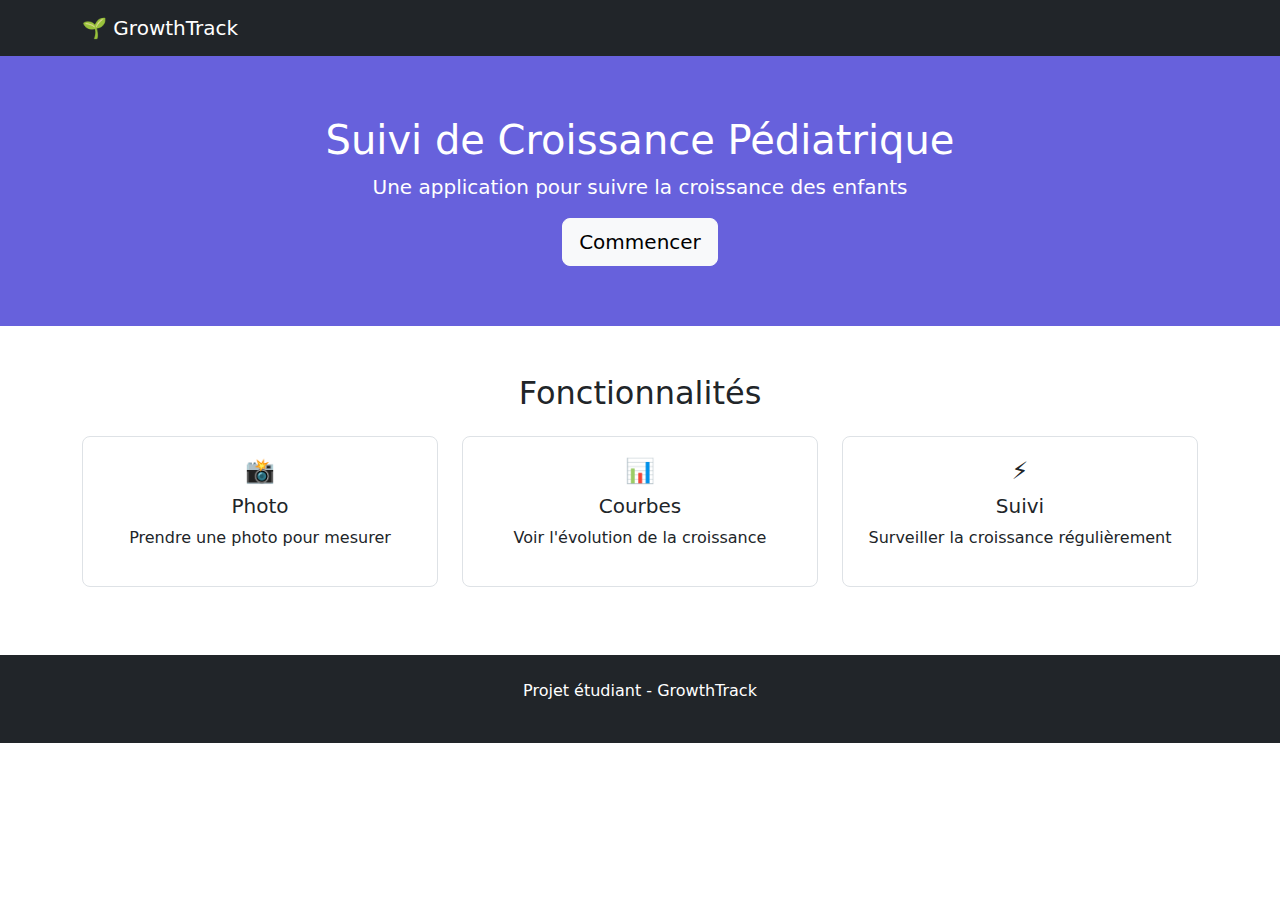
<file: public/index.html>
<!DOCTYPE html>
<html lang="fr">

<head>
  <meta charset="UTF-8" />
  <meta name="viewport" content="width=device-width, initial-scale=1.0" />
  <title>GrowthTrack - Accueil</title>
  <!-- Bootstrap (bib pour simplifier l'utilisation de css) pour un design propre mais standard -->
  <link href="https://cdn.jsdelivr.net/npm/bootstrap@5.3.0/dist/css/bootstrap.min.css" rel="stylesheet" />
  <link rel="stylesheet" href="css/index.css" />
</head>

<body>
  <!-- Navigation -->
  <nav class="navbar navbar-dark bg-dark">
    <div class="container">
      <a class="navbar-brand" href="index.html">🌱 GrowthTrack</a>
    </div>
  </nav>
  <!--navbar: active le style et comportement navbar
    navbar-dark: utilise un texte clair sur un fond sombre
    bg-dark: fond de couleur sombre-->

  <!-- Section hero  -->
  <section class="section-hero">
    <div class="container">
      <h1>Suivi de Croissance Pédiatrique</h1>
      <p class="lead">
        Une application pour suivre la croissance des enfants
      </p>
      <a href="upload_photo.html" class="btn btn-light btn-lg">Commencer</a>
    </div>
  </section>

  <!-- Features  -->
  <section class="container my-5">
    <h2 class="text-center mb-4">Fonctionnalités</h2>

    <div class="row">
      <div class="col-md-4">
        <div class="feature-card">
          <h4>📸</h4>
          <h5>Photo</h5>
          <p>Prendre une photo pour mesurer</p>
        </div>
      </div>

      <div class="col-md-4">
        <div class="feature-card">
          <h4>📊</h4>
          <h5>Courbes</h5>
          <p>Voir l'évolution de la croissance</p>
        </div>
      </div>

      <div class="col-md-4">
        <div class="feature-card">
          <h4>⚡</h4>
          <h5>Suivi</h5>
          <p>Surveiller la croissance régulièrement</p>
        </div>
      </div>
    </div>
  </section>

  <!-- Pied de page standard -->
  <footer class="bg-dark text-white text-center py-4">
    <div class="container">
      <p>Projet étudiant - GrowthTrack</p>
    </div>
  </footer>
  <!-- m:margin
 p:padding
 t:top
 b:bottom
 x:gauche/droite
 y:haut/bas
 0-5: taille (0=0px, 1=4px, 2=8px, 3=16px, 4=24px, 5=48px)
 md: medium 4/12 colonnes-->
</body>

</html>
</file>
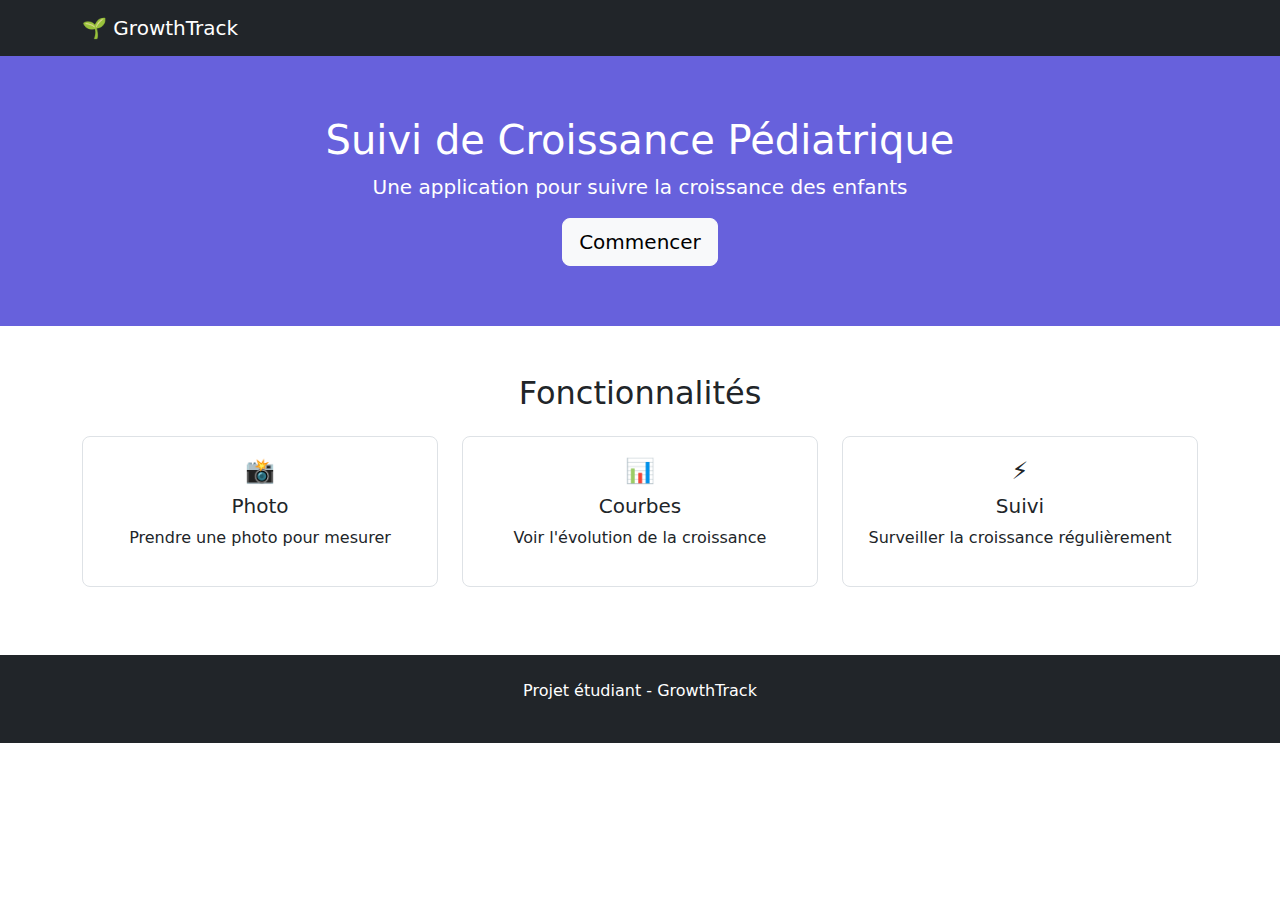
<file: public/measure.html>
<!DOCTYPE html>
<html lang="fr">

<head>
    <meta charset="UTF-8">
    <meta name="viewport" content="width=device-width, initial-scale=1.0">
    <title>GrowthTrack - Mesure</title>
    <link href="https://cdn.jsdelivr.net/npm/bootstrap@5.3.0/dist/css/bootstrap.min.css" rel="stylesheet">
    <style>
        .container-custom {
            max-width: 800px;
            margin: 0 auto;
            padding: 20px;
        }

        #measureCanvas {
            border: 2px solid #007bff;
            cursor: crosshair;
            max-width: 100%;
        }

        /* pourquoi #? : cibler par adresse,
        càd: applique ce style à l'élément qui a id="measureCanvas" */
        .step {
            background: #f8f9fa;
            padding: 15px;
            margin: 10px 0;
        }

        .point {
            position: absolute;
            /*position absolue*/
            width: 10px;
            height: 10px;
            background: red;
            border-radius: 50%;
            /*cercle*/
            transform: translate(-50%, -50%);
        }
    </style>
</head>

<body>
    <nav class="navbar navbar-dark bg-dark">
        <div class="container">
            <a class="navbar-brand" href="index.html">🌱 GrowthTrack</a>
        </div>
    </nav>

    <div class="container-custom">
        <h1 class="text-center mb-4">📏 Mesurer la Taille</h1>

        <div class="step">
            <h5>Étapes :</h5>
            <ol>
                <li><strong>Calibrage :</strong> Clique sur les 4 coins de la feuille A4</li>
                <li><strong>Mesure :</strong> Clique sur la tête et les pieds de l'enfant</li>
            </ol>
        </div>

        <!-- Zone de mesure -->
        <div class="text-center">
            <canvas id="measureCanvas"></canvas>
        </div>

        <!-- Résultats -->
        <div class="step mt-3">
            <h5>Résultat :</h5>
            <p id="result" style="display: none;">
                <strong>📏 Taille estimée : <span id="sizeValue">0</span> cm</strong>
            </p>
        </div>

        <!-- Actions -->
        <div class="text-center mt-4">
            <button id="resetBtn" class="btn btn-outline-danger">🔄 Recommencer</button>
            <button id="saveBtn" class="btn btn-success" disabled>💾 Sauvegarder</button>
            <a href="chart.html" class="btn btn-primary">📊 Voir les courbes</a>
        </div>
    </div>

    <script>
        // === ÉTAPE 1 : RÉCUPÉRER LES ÉLÉMENTS ===
        const canvas = document.getElementById('measureCanvas');
        const ctx = canvas.getContext('2d');
        /*dessiner en 2d sur canvas*/
        const resetBtn = document.getElementById('resetBtn');
        const saveBtn = document.getElementById('saveBtn');

        // Éléments d'affichage
        const sizeValueSpan = document.getElementById('sizeValue');
        const resultDiv = document.getElementById('result');

        // === ÉTAPE 2 : VARIABLES POUR STOCKER LES POINTS ===
        let a4Points = [];  // tableau pour les 4 coins de la feuille A4
        let childPoints = []; // tableau pour la tête et les pieds

        // === ÉTAPE 3 : CHARGER L'IMAGE SAUVEGARDÉE ===
        const savedPhoto = localStorage.getItem('photo');
        /*récupération de la photo */
        if (savedPhoto) {
            const img = new Image();
            img.onload = function () {
                // Ajuster le canvas à la taille de l'image
                canvas.width = img.width;
                canvas.height = img.height;
                // Dessiner l'image
                ctx.drawImage(img, 0, 0);
            };
            img.src = savedPhoto;
        } else {
            alert('❌ Aucune photo trouvée ! Retournez à l\'accueil.');
            window.location.href = 'index.html';
        }

        // === ÉTAPE 4 : GÉRER LES CLICS SUR L'IMAGE ===
        canvas.addEventListener('click', function (e) {
            // Position du clic
            const rect = canvas.getBoundingClientRect();
            /*.getBoundingClientRect(): mesure la position de canvas sur l'écran */
            const x = e.clientX - rect.left;
            const y = e.clientY - rect.top;
            /*
            rect.left: debut de à canvas à gauche
            rect.top: debut de canvas en haut
            e.clientX: position x sur l'écran
            e.clientY: position y sur l'écran
            e.clientX: position x sur le canvas
            e.clientY: position y sur le canvas
            */
            // Dessiner un point rouge
            ctx.fillStyle = 'red';
            ctx.beginPath();
            ctx.arc(x, y, 5, 0, 2 * Math.PI);
            /*dessiner un cercle de centre (x,y), de rayon 5px, 
            0:commence à dessiner à 0 degré
            2 * Math.PI: termine à 360 degré*/
            ctx.fill();
            /*remplis le cercle avec la couleur choisie (rouge)*/

            // === ÉTAPE 5 : DÉTERMINER QUEL TYPE DE POINT ===
            if (a4Points.length < 4) {
                // On collecte les points A4
                a4Points.push({ x, y });
                /*ajout de pt au tableau a4Points*/

            } else if (childPoints.length < 2) {
                // On collecte les points enfant
                childPoints.push({ x, y });

                // Calculer la taille
                calculateSize();
            }
        }
        );

        // === ÉTAPE 6 : ALGORITHME DE CALCUL ===
        function calculateSize() {
            if (a4Points.length === 4 && childPoints.length === 2) {
                // on suppose que la feuille A4 fait 29.7cm de haut en réalité
                const a4HeightPixels = Math.abs(a4Points[0].y - a4Points[2].y);
                //hauteur de la feuille A4 en px
                const childHeightPixels = Math.abs(childPoints[0].y - childPoints[1].y);
                //hauteur de l'enfant
                // Conversion pixels → centimètres:
                const pixelsPerCm = a4HeightPixels / 29.7;
                //combien de pixel représente un centimètre
                const childHeightCm = childHeightPixels / pixelsPerCm;

                // Afficher le résultat
                sizeValueSpan.textContent = childHeightCm.toFixed(1);
                // textcontent: remplace le texte à l'intérieur
                // tofixed(): arrondi à un chiffre après la virgule
                resultDiv.style.display = 'block';
                //montrer le résultat
                saveBtn.disabled = false;
                //bouton sauvgarder active
            }
        }

        // === ÉTAPE 7 : BOUTON RECOMMENCER ===
        resetBtn.addEventListener('click', function () {
            // Réinitialiser tout
            a4Points = [];
            childPoints = [];
            resultDiv.style.display = 'none';
            saveBtn.disabled = true;

            // Redessiner l'image
            const img = new Image();
            img.onload = function () {
                ctx.drawImage(img, 0, 0);
            };
            img.src = savedPhoto;


        });

        // === ÉTAPE 8 : SAUVEGARDER (SIMPLIFIÉ) ===
        saveBtn.addEventListener('click', function () {
            const taille = sizeValueSpan.textContent;
            const today = new Date().toLocaleDateString('fr-FR');

            // Sauvegarder dans le localStorage
            const mesures = JSON.parse(localStorage.getItem('mesures') || '[]');
            /*
             JSON.parse:transformer le texte en tableau
             localStorage.getItem('mesures'): les données sauvgardées de measure
             ||:ou
             []:tableau vide
             */
            mesures.push({
                date: today,
                taille: parseFloat(taille)
            });
            // mesures.push: ajouter au tableau
            // parseFloat: text to float
            localStorage.setItem('mesures', JSON.stringify(mesures))
            //localStorage.setItem: pour sauvgarder dans le navigateur
            //JSON.stringify(mesures): tab to text
            //localStorage ne peut stocker que du texte
            alert('✅ Mesure sauvegardée !');
        });
    </script>
</body>

</html>
</file>
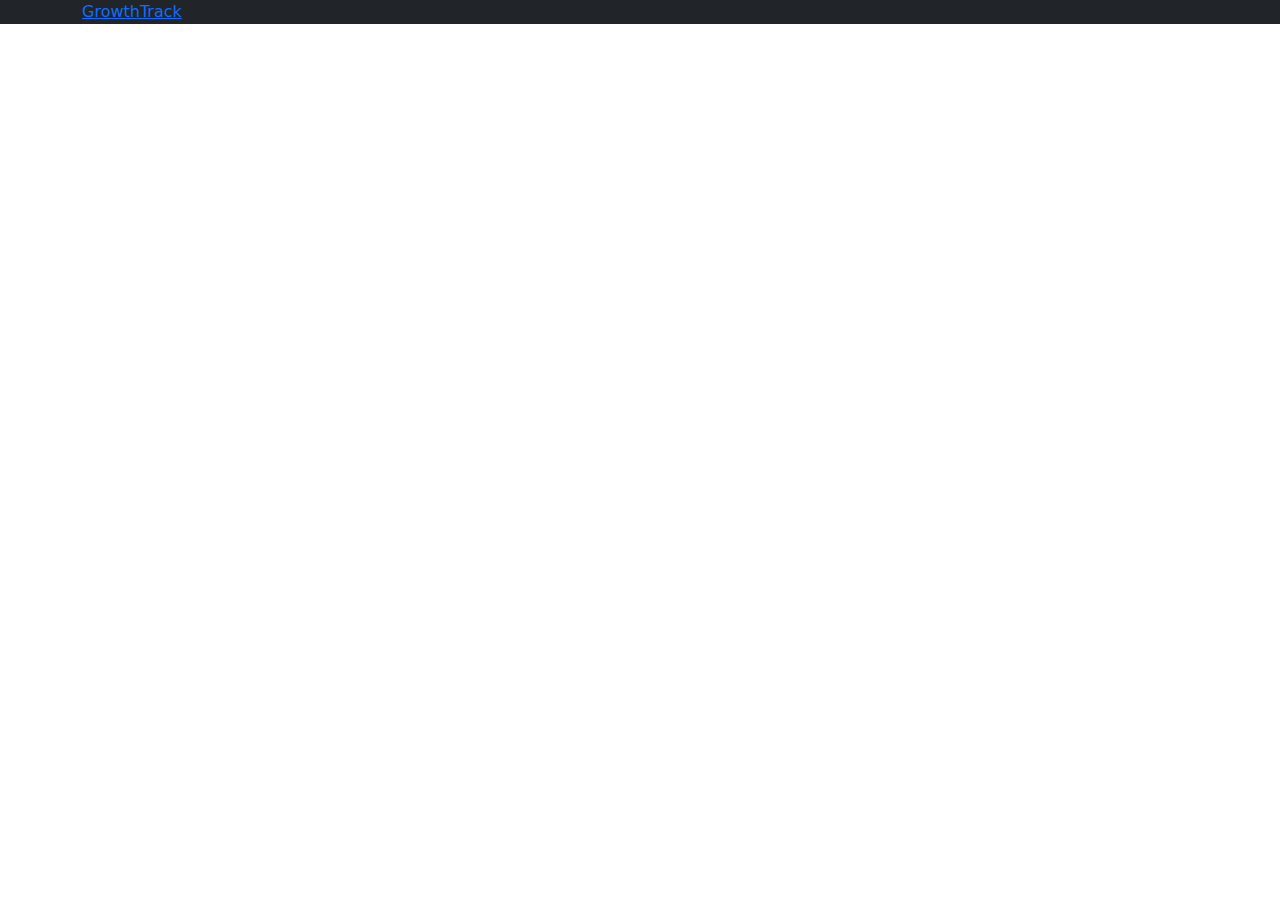
<file: public/test.html>
<!DOCTYPE html>
<html lang="fr">
  <head>
    <title>test</title>
    <meta charset="UTF-8" />
    <meta name="viewport" content="width=device-width, initial-scale=1.0" />
    <link
      href="https://cdn.jsdelivr.net/npm/bootstrap@5.1.3/dist/css/bootstrap.min.css"
      rel="stylesheet"
    />
  </head>
  <body>
    <nav class="navbar-dark bg-dark">
      <div class="container">
        <a href="index.html">GrowthTrack</a>
      </div>
    </nav>
  </body>
</html>
</file>
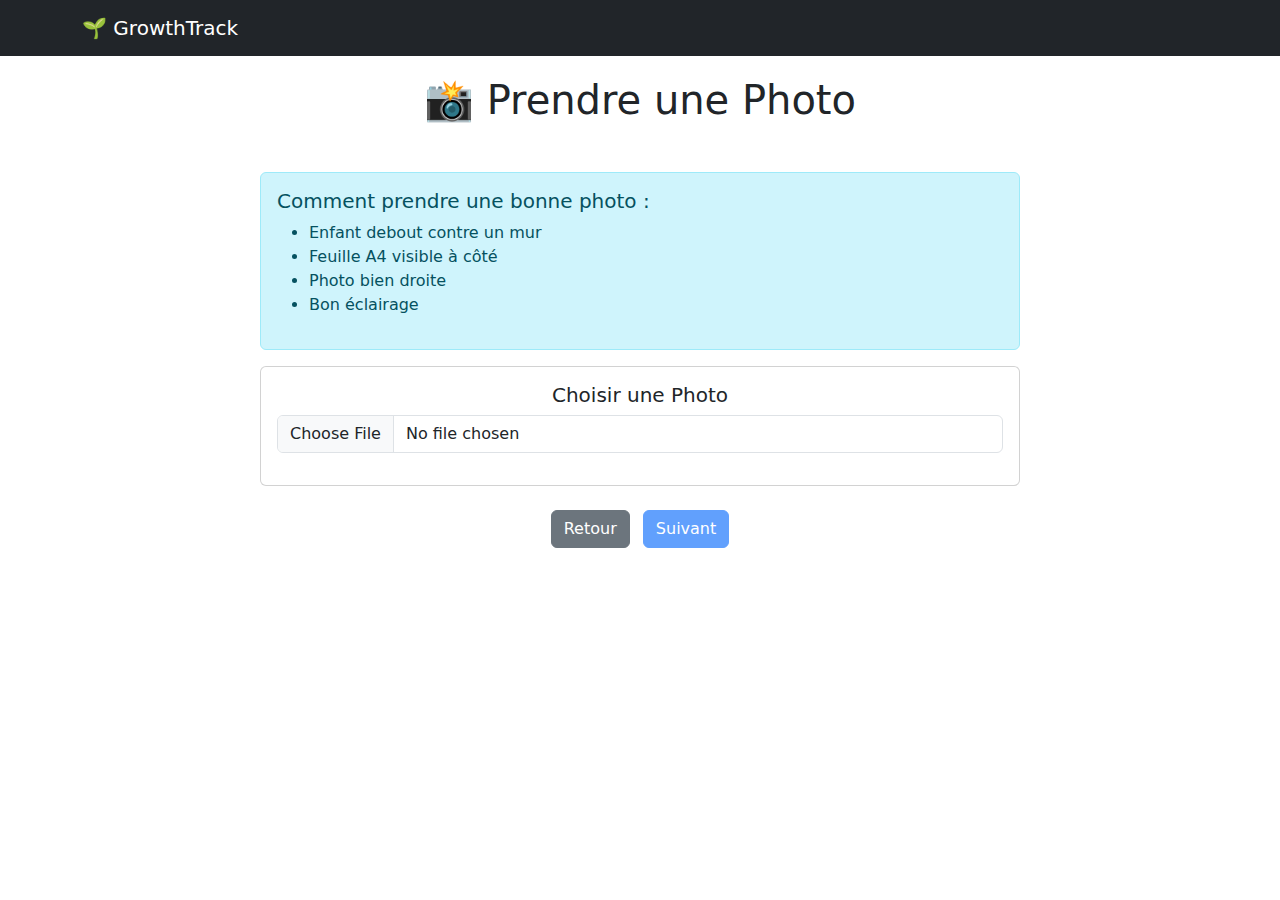
<file: public/upload_photo.html>
<!DOCTYPE html>
<html lang="fr">

<head>
    <meta charset="UTF-8">
    <meta name="viewport" content="width=device-width, initial-scale=1.0">
    <title>GrowthTrack - Upload Photo</title>
    <link href="https://cdn.jsdelivr.net/npm/bootstrap@5.3.0/dist/css/bootstrap.min.css" rel="stylesheet">
    <style>
        .container-custom {
            max-width: 800px;
            margin: 0 auto;
            padding: 20px;
        }

        #imagePreview {
            max-width: 100%;
            margin: 20px 0;
            display: none;
        }
    </style>
</head>

<body>
    <!-- Navigation -->
    <nav class="navbar navbar-dark bg-dark">
        <div class="container">
            <a class="navbar-brand" href="index.html">🌱 GrowthTrack</a>
        </div>
    </nav>


    <div class="container-custom">
        <h1 class="text-center mb-5">📸 Prendre une Photo</h1>

        <div class="alert alert-info">
            <h5>Comment prendre une bonne photo :</h5>
            <ul>
                <li>Enfant debout contre un mur</li>
                <li>Feuille A4 visible à côté</li>
                <li>Photo bien droite</li>
                <li>Bon éclairage</li>
            </ul>
        </div>

        <!-- Upload -->
        <div class="card">
            <div class="card-body text-center">
                <h5>Choisir une Photo</h5>

                <input type="file" id="photoInput" accept="image/*" class="form-control mb-3">
                <!--accepte n'autirise l'accès q'aux images, tout autre fichier est bloqué-->

                <img id="imagePreview">

                <!-- Message -->
                <div id="message" class="mt-3"></div>
            </div>
        </div>

        <!-- Navigation -->
        <div class="mt-4 text-center">
            <a href="index.html" class="btn btn-secondary me-2">Retour</a>
            <button id="nextBtn" class="btn btn-primary" disabled>Suivant</button>
        </div>
    </div>

    <script>
        // Code JavaScript SIMPLIFIÉ
        const photoInput = document.getElementById('photoInput');
        const imagePreview = document.getElementById('imagePreview');
        const nextBtn = document.getElementById('nextBtn');
        const messageDiv = document.getElementById('message');

        // Quand on choisit un fichier
        photoInput.addEventListener('change', function (e) {
            const file = e.target.files[0];

            if (file && file.type.startsWith('image/')) {
                const reader = new FileReader();

                reader.onload = function (e) {
                    // Affiche l'image directement
                    imagePreview.src = e.target.result;
                    imagePreview.style.display = 'block';

                    // Active le bouton
                    nextBtn.disabled = false;
                    messageDiv.innerHTML = '<div class="alert alert-success">Photo prête !</div>';
                };

                reader.readAsDataURL(file);
            } else {
                messageDiv.innerHTML = '<div class="alert alert-danger">Choisissez une image valide</div>';
            }
        });

        // Bouton suivant
        nextBtn.addEventListener('click', function () {
            if (imagePreview.style.display !== 'none') {
                // Sauvegarde simple
                localStorage.setItem('photo', imagePreview.src);
                window.location.href = 'measure.html';
            }
        });
    </script>
    <!--
    e:rapport complet de l'évènement: contient toutes les informations sur ce qui s'est passé: quel élément a été cliqué,quelle heure était, les fichiers séléctionnés,..
    target:cible de l'évènement: exp:1er exp: input de fichier
    files:liste des fichiers choisis
    new FileReader():objet, usine
    reader.onload: lecture achevée
    .style: le style css
    .style.display:comment l'élément s'affiche
    'block': visible comme un bloc
    .disabled=false: change l'état de bouton
    .innerHTML: remplacer le contenu d'un html (ici on remplace messageDiv)
    .readAsDataURL:machine de l'usine capable de convertir les fichiers en formats utilisables par le navigateur we
    localStorage.setItem('photo', imagePreview.src):
        localStorage:stockage local de navigateur
        .setItem: enregistrer un élément
        'photo':le nom souslequel on sauvgarde
        imagePreview.src: url de l'image affichée
    window.location.href = 'measure.html':
        window:le fenetre de navigateur
        .location:emplacement actuel
    -->
</body>

</html>
</file>
<file: public/css/index.css>
.section-hero {
    background-color: #6761dc;
    color: white;
    padding: 60px 0;
    text-align: center;
}

.feature-card {
    border: 1px solid #dee2e6;
    border-radius: 8px;
    padding: 20px;
    margin-bottom: 20px;
    text-align: center;
    background-color: white;
}
</file>
